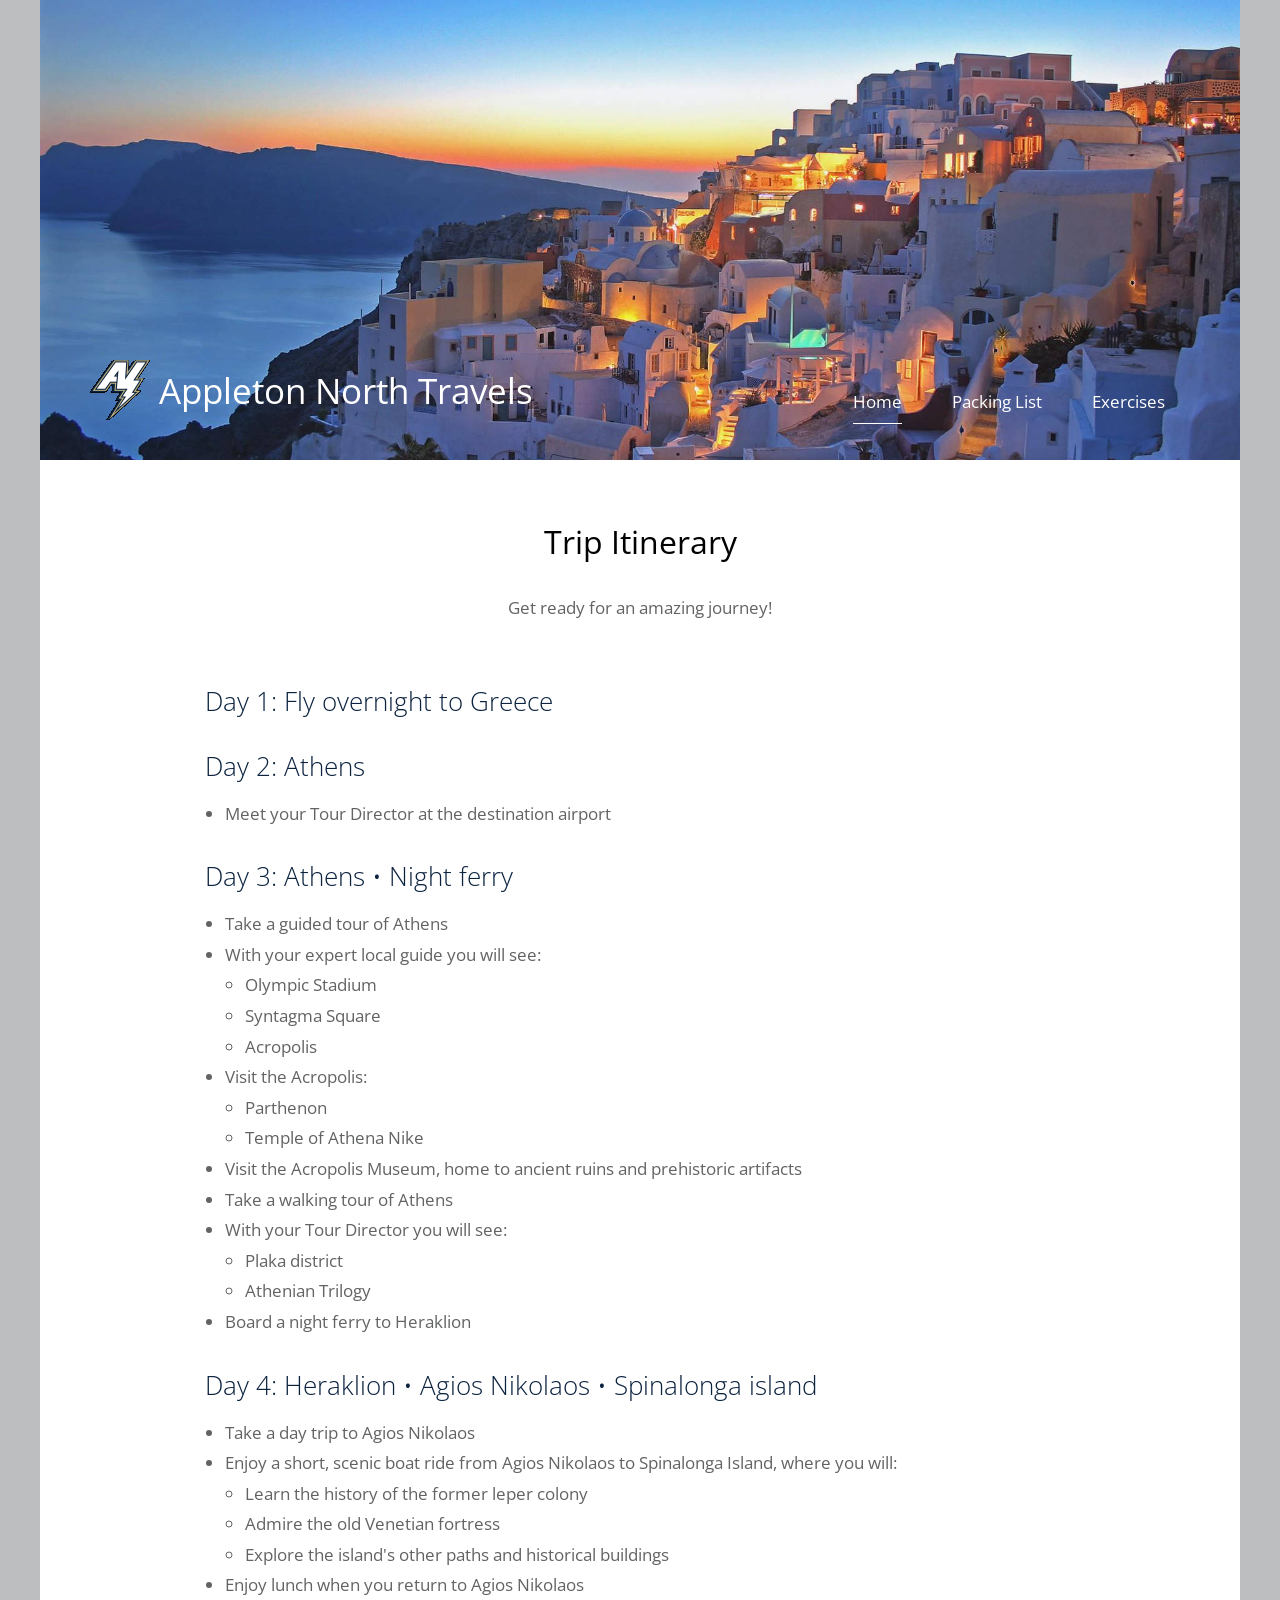
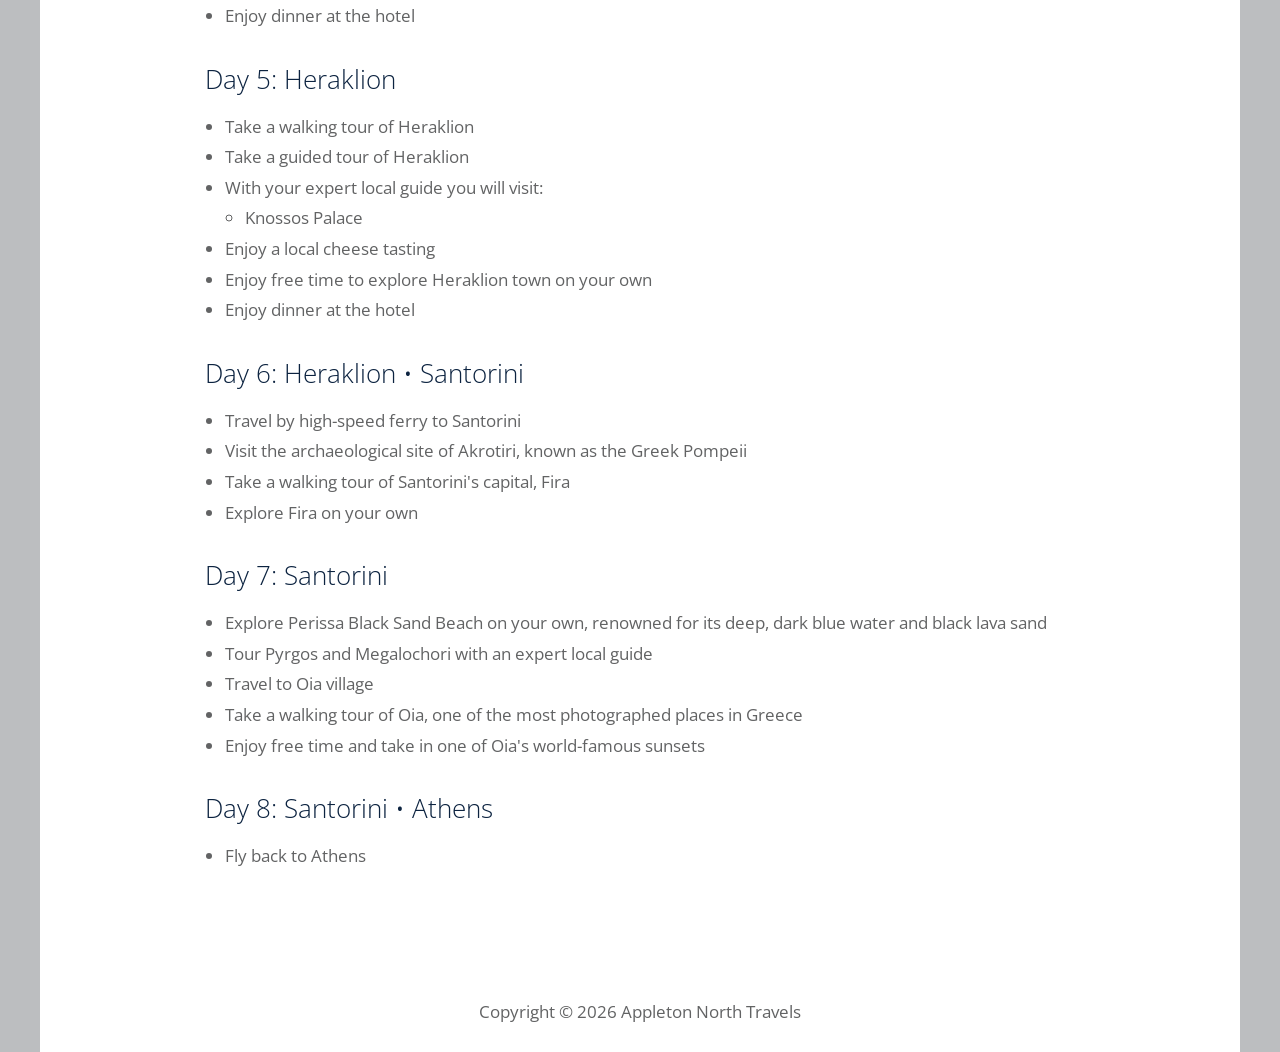
<file: index.html>
<!DOCTYPE html>
<html>

<head>
	<meta charset="UTF-8" />
    <meta name="viewport" content="width=device-width, initial-scale=1.0" />
    <meta http-equiv="X-UA-Compatible" content="ie=edge" />
    <title>Simple House Template</title>
    <link href="https://fonts.googleapis.com/css?family=Open+Sans:400" rel="stylesheet" />    
	<link href="css/templatemo-style.css" rel="stylesheet" />
</head>
<!--

Appleton North Travel 

https://www.AppletonNorthTravels.com

-->
<body> 

	<div class="container">
	<!-- Top box -->
		<!-- Logo & Site Name -->
		<div class="placeholder">
			<div class="parallax-window" data-parallax="scroll" data-image-src="img/greece-stock-photo.jpg">
				<div class="tm-header">
					<div class="row tm-header-inner">
						<div class="col-md-6 col-12">
							<img src="img/AN-WBGB.png" alt="Logo" class="tm-site-logo" /> 
							<div class="tm-site-text-box">
								<h1 class="tm-site-title">Appleton North Travels</h1>
							</div>
						</div>
						<nav class="col-md-6 col-12 tm-nav">
							<ul class="tm-nav-ul">
								<li class="tm-nav-li"><a href="index.html" class="tm-nav-link active">Home</a></li>
								<li class="tm-nav-li"><a href="packing.html" class="tm-nav-link">Packing List</a></li>
								<li class="tm-nav-li"><a href="exercises.html" class="tm-nav-link">Exercises</a></li>
							</ul>
						</nav>	
					</div>
				</div>
			</div>
		</div>

		<main>
			<header class="row tm-welcome-section">
				<h2 class="col-12 text-center tm-section-title">Trip Itinerary</h2>
				<p class="col-12 text-center">Get ready for an amazing journey!</p>
			</header>

			<div class="tm-container-inner-2 tm-contact-section">
				<h3 class="tm-info-title tm-text-success" style="margin-bottom: 15px;">Day 1: Fly overnight to Greece</h3>

				<h3 class="tm-info-title tm-text-success" style="margin-top: 30px; margin-bottom: 15px;">Day 2: Athens</h3>
				<ul style="margin-left: 20px; margin-bottom: 30px; line-height: 1.8; color: #626364;">
					<li>Meet your Tour Director at the destination airport</li>
				</ul>

				<h3 class="tm-info-title tm-text-success" style="margin-top: 30px; margin-bottom: 15px;">Day 3: Athens &bull; Night ferry</h3>
				<ul style="margin-left: 20px; margin-bottom: 30px; line-height: 1.8; color: #626364;">
					<li>Take a guided tour of Athens</li>
					<li>With your expert local guide you will see:
						<ul style="margin-left: 20px;">
							<li>Olympic Stadium</li>
							<li>Syntagma Square</li>
							<li>Acropolis</li>
						</ul>
					</li>
					<li>Visit the Acropolis:
						<ul style="margin-left: 20px;">
							<li>Parthenon</li>
							<li>Temple of Athena Nike</li>
						</ul>
					</li>
					<li>Visit the Acropolis Museum, home to ancient ruins and prehistoric artifacts</li>
					<li>Take a walking tour of Athens</li>
					<li>With your Tour Director you will see:
						<ul style="margin-left: 20px;">
							<li>Plaka district</li>
							<li>Athenian Trilogy</li>
						</ul>
					</li>
					<li>Board a night ferry to Heraklion</li>
				</ul>

				<h3 class="tm-info-title tm-text-success" style="margin-top: 30px; margin-bottom: 15px;">Day 4: Heraklion &bull; Agios Nikolaos &bull; Spinalonga island</h3>
				<ul style="margin-left: 20px; margin-bottom: 30px; line-height: 1.8; color: #626364;">
					<li>Take a day trip to Agios Nikolaos</li>
					<li>Enjoy a short, scenic boat ride from Agios Nikolaos to Spinalonga Island, where you will:
						<ul style="margin-left: 20px;">
							<li>Learn the history of the former leper colony</li>
							<li>Admire the old Venetian fortress</li>
							<li>Explore the island's other paths and historical buildings</li>
						</ul>
					</li>
					<li>Enjoy lunch when you return to Agios Nikolaos</li>
					<li>Enjoy dinner at the hotel</li>
				</ul>

				<h3 class="tm-info-title tm-text-success" style="margin-top: 30px; margin-bottom: 15px;">Day 5: Heraklion</h3>
				<ul style="margin-left: 20px; margin-bottom: 30px; line-height: 1.8; color: #626364;">
					<li>Take a walking tour of Heraklion</li>
					<li>Take a guided tour of Heraklion</li>
					<li>With your expert local guide you will visit:
						<ul style="margin-left: 20px;">
							<li>Knossos Palace</li>
						</ul>
					</li>
					<li>Enjoy a local cheese tasting</li>
					<li>Enjoy free time to explore Heraklion town on your own</li>
					<li>Enjoy dinner at the hotel</li>
				</ul>

				<h3 class="tm-info-title tm-text-success" style="margin-top: 30px; margin-bottom: 15px;">Day 6: Heraklion &bull; Santorini</h3>
				<ul style="margin-left: 20px; margin-bottom: 30px; line-height: 1.8; color: #626364;">
					<li>Travel by high-speed ferry to Santorini</li>
					<li>Visit the archaeological site of Akrotiri, known as the Greek Pompeii</li>
					<li>Take a walking tour of Santorini's capital, Fira</li>
					<li>Explore Fira on your own</li>
				</ul>

				<h3 class="tm-info-title tm-text-success" style="margin-top: 30px; margin-bottom: 15px;">Day 7: Santorini</h3>
				<ul style="margin-left: 20px; margin-bottom: 30px; line-height: 1.8; color: #626364;">
					<li>Explore Perissa Black Sand Beach on your own, renowned for its deep, dark blue water and black lava sand</li>
					<li>Tour Pyrgos and Megalochori with an expert local guide</li>
					<li>Travel to Oia village</li>
					<li>Take a walking tour of Oia, one of the most photographed places in Greece</li>
					<li>Enjoy free time and take in one of Oia's world-famous sunsets</li>
				</ul>

				<h3 class="tm-info-title tm-text-success" style="margin-top: 30px; margin-bottom: 15px;">Day 8: Santorini &bull; Athens</h3>
				<ul style="margin-left: 20px; margin-bottom: 30px; line-height: 1.8; color: #626364;">
					<li>Fly back to Athens</li>
				</ul>
			</div>
		</main>

		<footer class="tm-footer text-center">
			<p>Copyright &copy; 2026 Appleton North Travels</p>
            
		</footer>
	</div>
	<script src="js/jquery.min.js"></script>
	<script src="js/parallax.min.js"></script>
	<script>
		$(document).ready(function(){
			// Handle click on paging links
			$('.tm-paging-link').click(function(e){
				e.preventDefault();
				
				var page = $(this).text().toLowerCase();
				$('.tm-gallery-page').addClass('hidden');
				$('#tm-gallery-page-' + page).removeClass('hidden');
				$('.tm-paging-link').removeClass('active');
				$(this).addClass("active");
			});
		});
	</script>
</body>
</html>
</file>
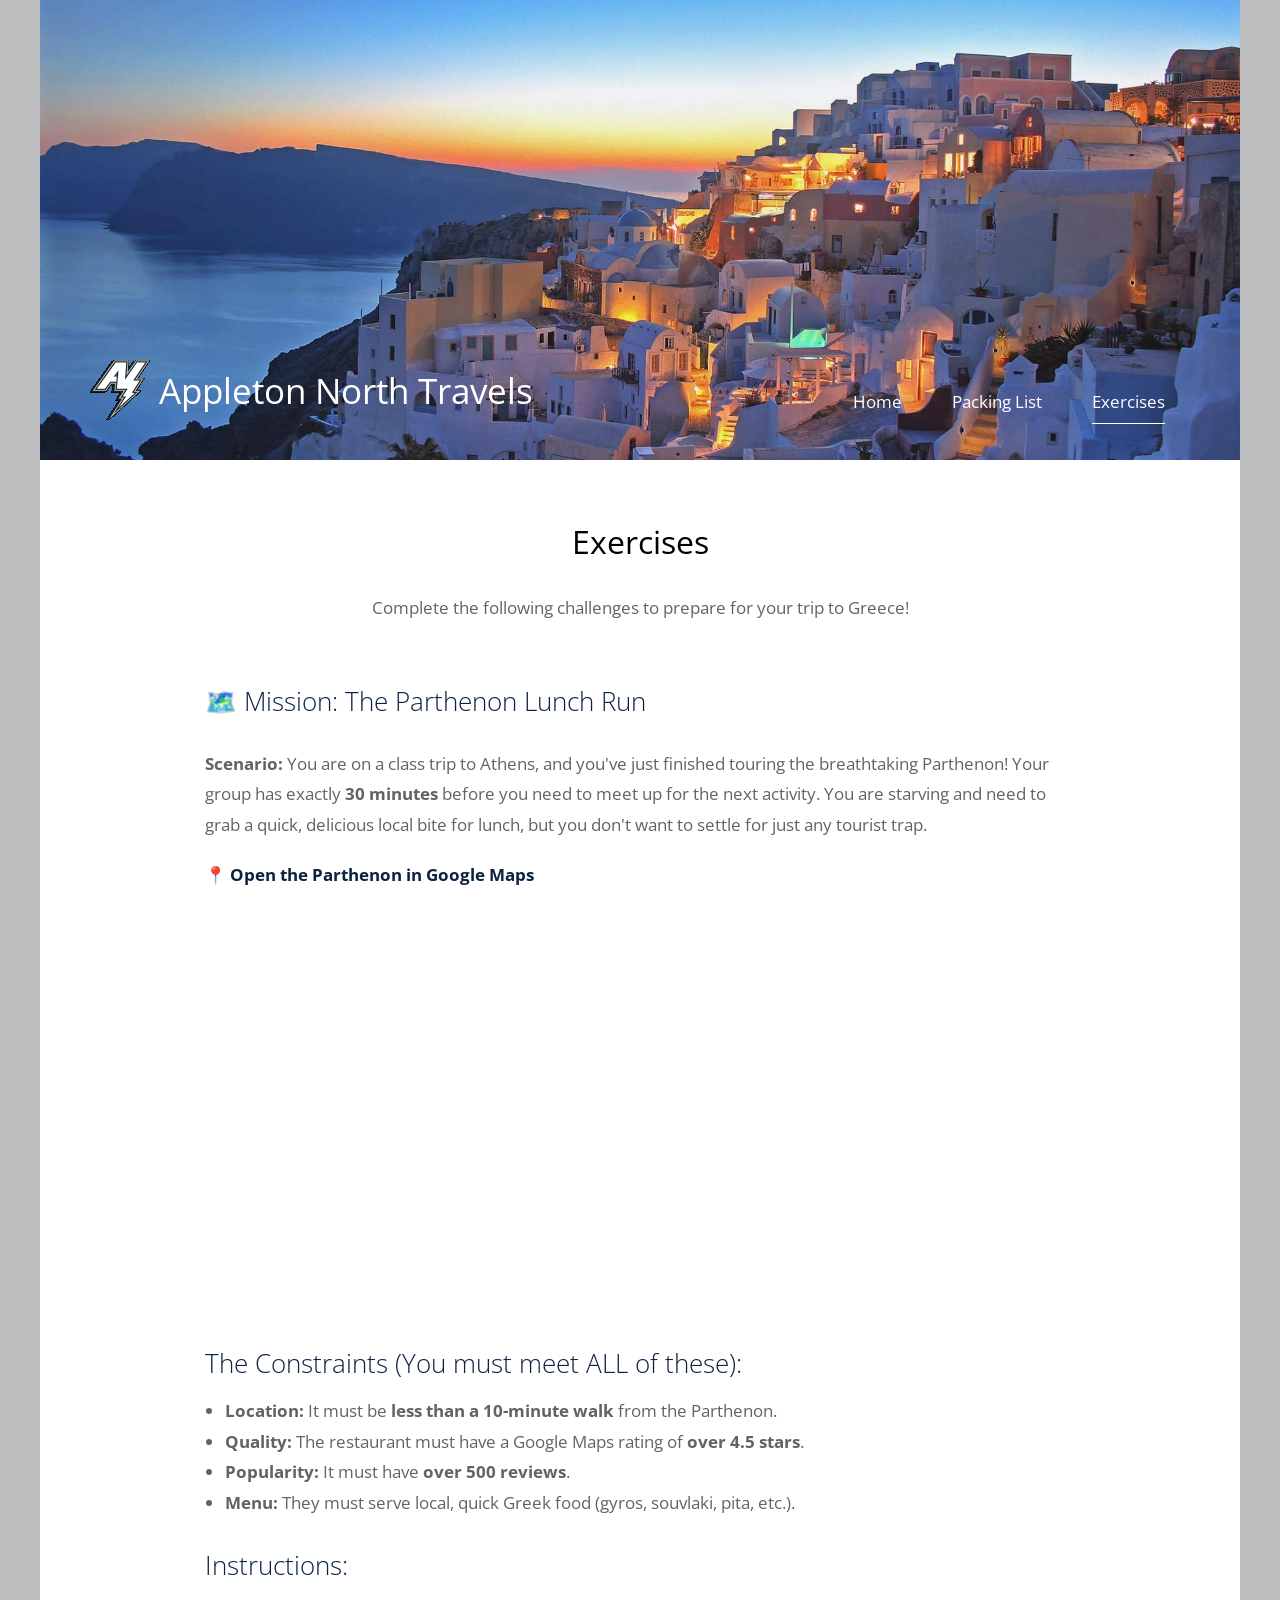
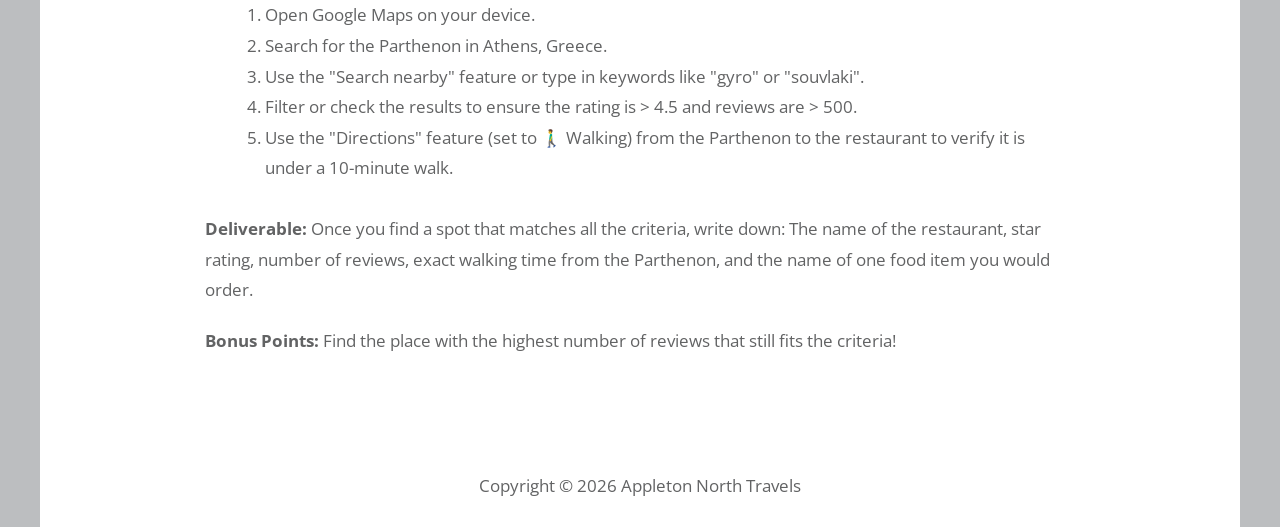
<file: exercises.html>
<!DOCTYPE html>
<html>

<head>
	<meta charset="UTF-8" />
    <meta name="viewport" content="width=device-width, initial-scale=1.0" />
    <meta http-equiv="X-UA-Compatible" content="ie=edge" />
    <title>Simple House - Contact Page</title>
    <link href="https://fonts.googleapis.com/css?family=Open+Sans:300,400" rel="stylesheet" />
    <link href="css/all.min.css" rel="stylesheet" />
	<link href="css/templatemo-style.css" rel="stylesheet" />
</head>
<!--

Appleton North Travels

https://www.appletonnorthtravels.com

-->
<body> 

	<div class="container">
	<!-- Top box -->
		<!-- Logo & Site Name -->
		<div class="placeholder">
			<div class="parallax-window" data-parallax="scroll" data-image-src="img/greece-stock-photo.jpg">
				<div class="tm-header">
					<div class="row tm-header-inner">
						<div class="col-md-6 col-12">
							<img src="img/AN-WBGB.png" alt="Logo" class="tm-site-logo" /> 
							<div class="tm-site-text-box">
								<h1 class="tm-site-title">Appleton North Travels</h1>
							</div>
						</div>
						<nav class="col-md-6 col-12 tm-nav">
							<ul class="tm-nav-ul">
								<li class="tm-nav-li"><a href="index.html" class="tm-nav-link">Home</a></li>
								<li class="tm-nav-li"><a href="packing.html" class="tm-nav-link">Packing List</a></li>
								<li class="tm-nav-li"><a href="exercises.html" class="tm-nav-link active">Exercises</a></li>
							</ul>
						</nav>	
					</div>
				</div>
			</div>
		</div>

		<main>
			<header class="row tm-welcome-section">
				<h2 class="col-12 text-center tm-section-title">Exercises</h2>
				<p class="col-12 text-center">Complete the following challenges to prepare for your trip to Greece!</p>
			</header>

			<div class="tm-container-inner-2 tm-contact-section">
				 <section id="exercise">
            <h2 class="tm-info-title tm-text-success">🗺️ Mission: The Parthenon Lunch Run</h2>
            <p class="tm-mb-p"><strong>Scenario:</strong> You are on a class trip to Athens, and you've just finished touring the breathtaking Parthenon! Your group has exactly <strong>30 minutes</strong> before you need to meet up for the next activity. You are starving and need to grab a quick, delicious local bite for lunch, but you don't want to settle for just any tourist trap.</p>
            
            <p class="tm-mb-p">
                <a href="https://goo.gl/maps/xKjM3p5Z3Zq1v8qC6" target="_blank" rel="noopener noreferrer" style="color: #0c2340; font-weight: bold; text-decoration: none;">
                    📍 Open the Parthenon in Google Maps
                </a>
            </p>
            
            <div class="map-container" style="margin-top: 15px; margin-bottom: 25px;">
                <iframe 
                    src="https://www.google.com/maps/embed?pb=!1m18!1m12!1m3!1d3145.1091563214536!2d23.72355521557008!3d37.9715322797241!2m3!1f0!2f0!3f0!3m2!1i1024!2i768!4f13.1!3m3!1m2!1s0x14a1bd183c513221%3A0x864cc39fc5e378c2!2sParthenon!5e0!3m2!1sen!2sus!4v1683226343232!5m2!1sen!2sus" 
                    width="100%" 
                    height="400" 
                    style="border:0;" 
                    allowfullscreen="" 
                    loading="lazy" 
                    referrerpolicy="no-referrer-when-downgrade">
                </iframe>
            </div>
            
            <h3 class="tm-info-title tm-text-success" style="margin-top: 30px; margin-bottom: 15px;">The Constraints (You must meet ALL of these):</h3>
            <ul style="margin-left: 20px; margin-bottom: 30px; line-height: 1.8; color: #626364;">
                <li><strong>Location:</strong> It must be <strong>less than a 10-minute walk</strong> from the Parthenon.</li>
                <li><strong>Quality:</strong> The restaurant must have a Google Maps rating of <strong>over 4.5 stars</strong>.</li>
                <li><strong>Popularity:</strong> It must have <strong>over 500 reviews</strong>.</li>
                <li><strong>Menu:</strong> They must serve local, quick Greek food (gyros, souvlaki, pita, etc.).</li>
            </ul>

            <h3 class="tm-info-title tm-text-success" style="margin-bottom: 15px;">Instructions:</h3>
            <ol style="margin-left: 20px; margin-bottom: 30px; line-height: 1.8; color: #626364;">
                <li>Open Google Maps on your device.</li>
                <li>Search for the Parthenon in Athens, Greece.</li>
                <li>Use the "Search nearby" feature or type in keywords like "gyro" or "souvlaki".</li>
                <li>Filter or check the results to ensure the rating is > 4.5 and reviews are > 500.</li>
                <li>Use the "Directions" feature (set to 🚶‍♂️ Walking) from the Parthenon to the restaurant to verify it is under a 10-minute walk.</li>
            </ol>
            <p class="tm-mb-p"><strong>Deliverable:</strong> Once you find a spot that matches all the criteria, write down: The name of the restaurant, star rating, number of reviews, exact walking time from the Parthenon, and the name of one food item you would order.</p>
            <p class="tm-mb-p"><strong>Bonus Points:</strong> Find the place with the highest number of reviews that still fits the criteria!</p>
        </section>
			</div>


		<footer class="tm-footer text-center">
			<p>Copyright &copy; 2026 Appleton North Travels</p>
            
		</footer>
	</div>
	<script src="js/jquery.min.js"></script>
	<script src="js/parallax.min.js"></script>
	<script>
		$(document).ready(function(){
			var acc = document.getElementsByClassName("accordion");
			var i;
			
			for (i = 0; i < acc.length; i++) {
			  acc[i].addEventListener("click", function() {
			    this.classList.toggle("active");
			    var panel = this.nextElementSibling;
			    if (panel.style.maxHeight) {
			      panel.style.maxHeight = null;
			    } else {
			      panel.style.maxHeight = panel.scrollHeight + "px";
			    }
			  });
			}	
		});
	</script>
</body>
</html>
</file>
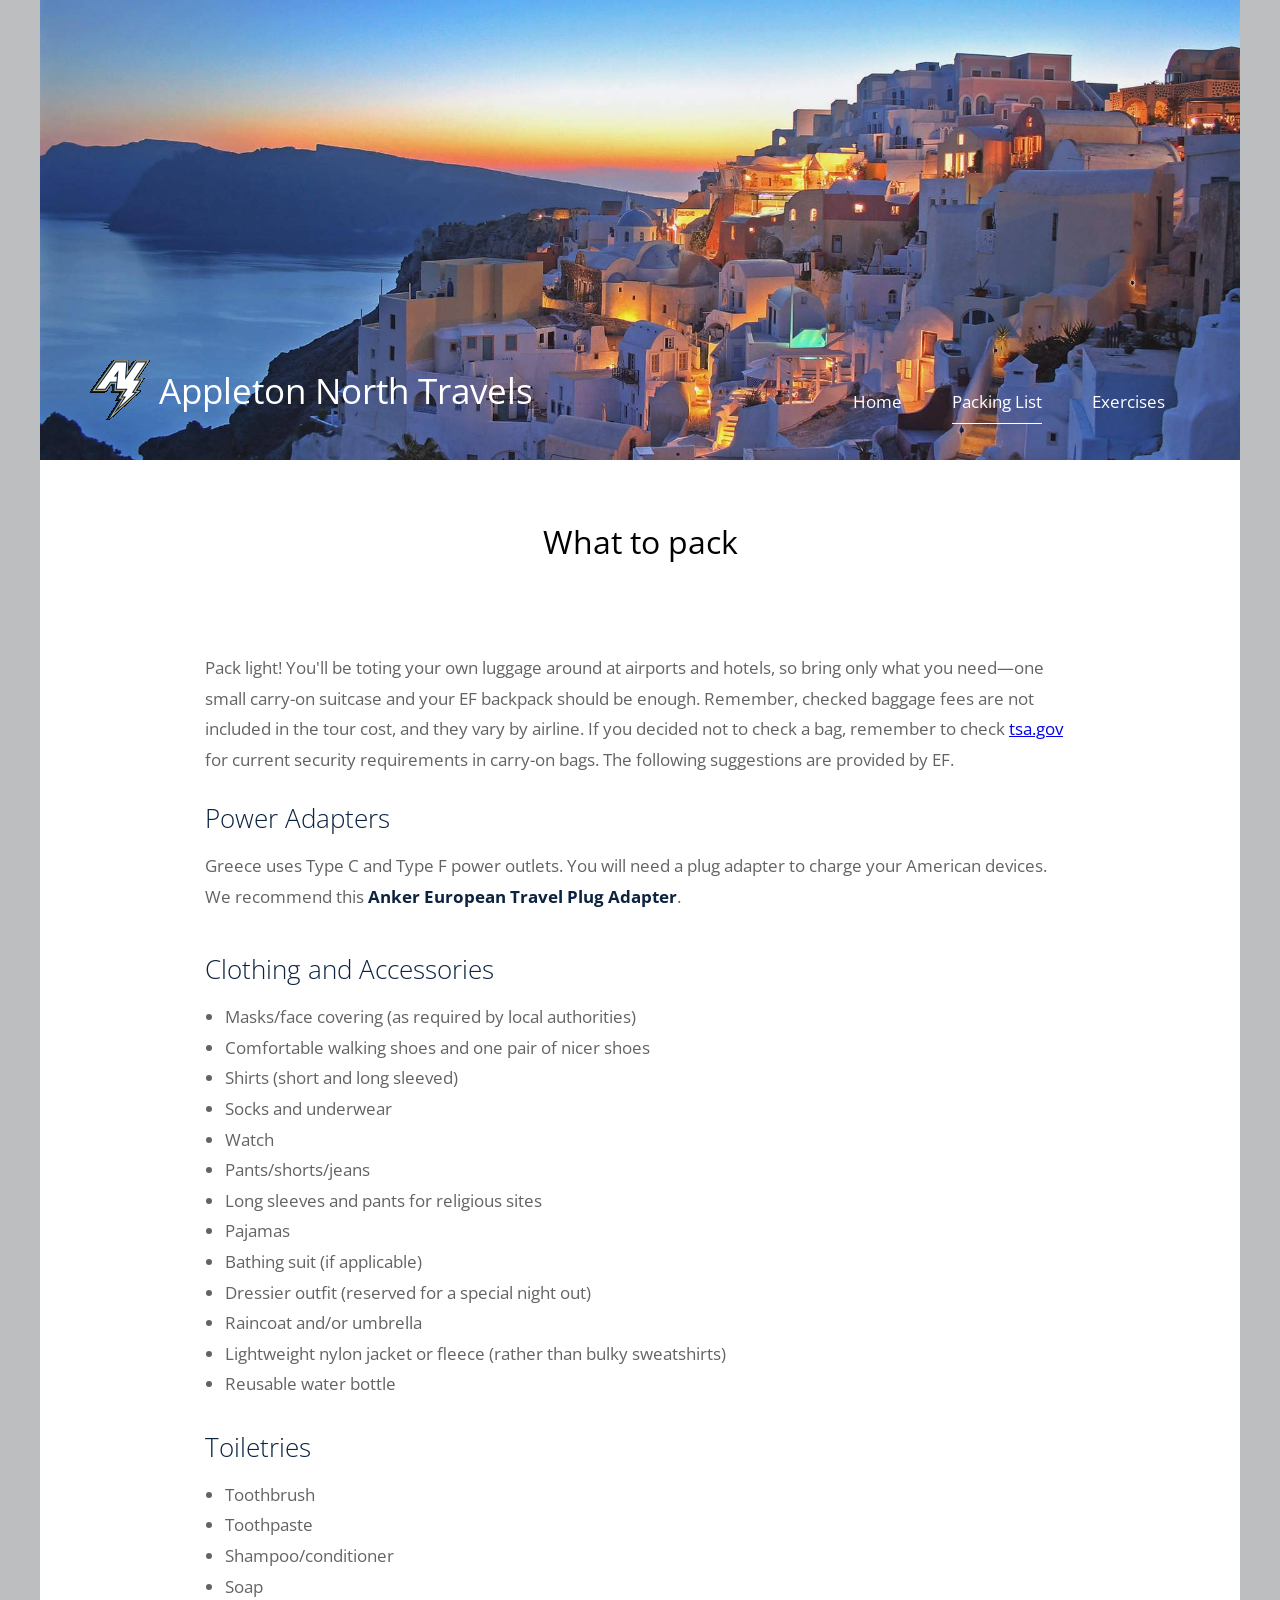
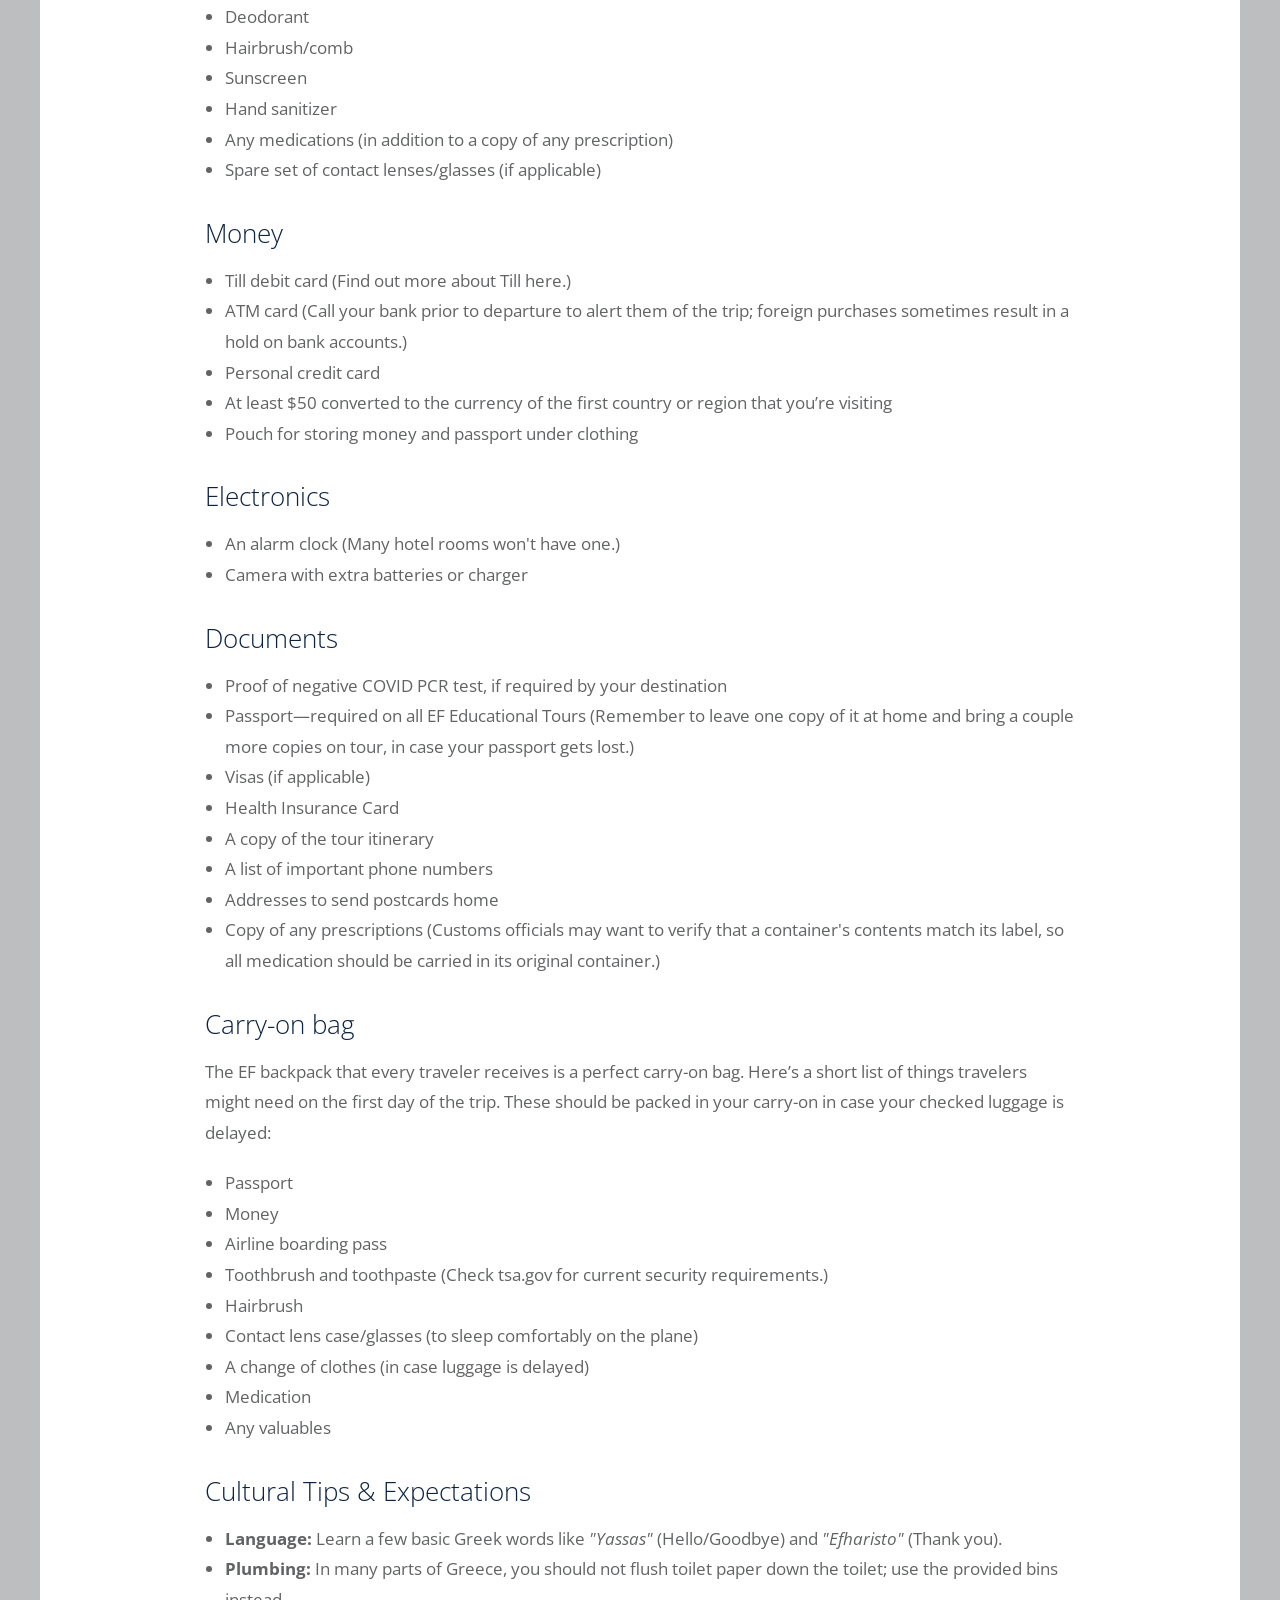
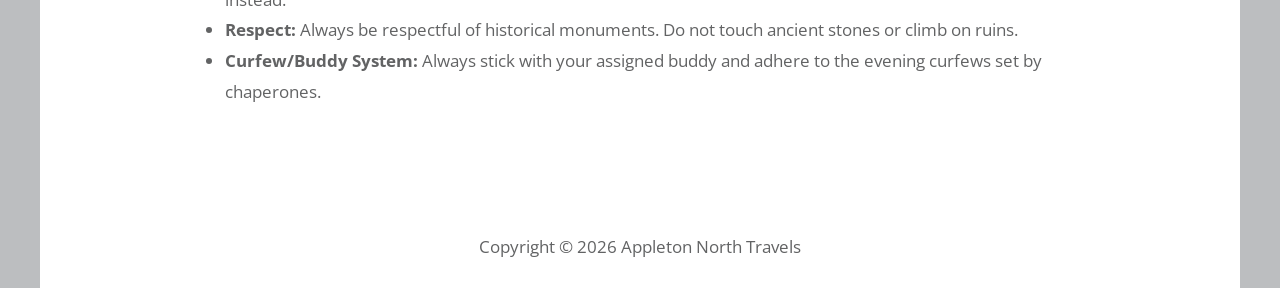
<file: packing.html>
<!DOCTYPE html>
<html>

<head>
	<meta charset="UTF-8" />
    <meta name="viewport" content="width=device-width, initial-scale=1.0" />
    <meta http-equiv="X-UA-Compatible" content="ie=edge" />
    <title>Simple House - About Page</title>
    <link href="https://fonts.googleapis.com/css?family=Open+Sans:300,400" rel="stylesheet" />
    <link href="css/all.min.css" rel="stylesheet" />
	<link href="css/templatemo-style.css" rel="stylesheet" />
</head>
<!--

Appleton North Travels

https://www.appletonnorthtravels.com

-->
<body> 

	<div class="container">
	<!-- Top box -->
		<!-- Logo & Site Name -->
		<div class="placeholder">
			<div class="parallax-window" data-parallax="scroll" data-image-src="img/greece-stock-photo.jpg">
				<div class="tm-header">
					<div class="row tm-header-inner">
						<div class="col-md-6 col-12">
							<img src="img/AN-WBGB.png" alt="Logo" class="tm-site-logo" /> 
							<div class="tm-site-text-box">
								<h1 class="tm-site-title">Appleton North Travels</h1>
							</div>
						</div>
						<nav class="col-md-6 col-12 tm-nav">
							<ul class="tm-nav-ul">
								<li class="tm-nav-li"><a href="index.html" class="tm-nav-link">Home</a></li>
								<li class="tm-nav-li"><a href="packing.html" class="tm-nav-link active">Packing List</a></li>
								<li class="tm-nav-li"><a href="exercises.html" class="tm-nav-link">Exercises</a></li>
							</ul>
						</nav>	
					</div>
				</div>
			</div>
		</div>

		<main>
			<header class="row tm-welcome-section">
				<h2 class="col-12 text-center tm-section-title">What to pack</h2>
			</header>

			<div class="tm-container-inner-2 tm-contact-section">
				<p class="tm-mb-p">Pack light! You'll be toting your own luggage around at airports and hotels, so bring only what you need—one small carry-on suitcase and your EF backpack should be enough. Remember, checked baggage fees are not included in the tour cost, and they vary by airline. If you decided not to check a bag, remember to check <a href="https://www.tsa.gov" target="_blank" rel="noopener noreferrer">tsa.gov</a> for current security requirements in carry-on bags. The following suggestions are provided by EF.</p>

				<h3 class="tm-info-title tm-text-success" style="margin-bottom: 15px;">Power Adapters</h3>
				<p class="tm-mb-p">Greece uses Type C and Type F power outlets. You will need a plug adapter to charge your American devices. We recommend this <a href="https://www.amazon.com/Anker-Adapter-Temperature-Compatible-Countries/dp/B0DHVNPN7J?ref_=ast_sto_dp&th=1" target="_blank" rel="noopener noreferrer" style="color: #0c2340; font-weight: bold; text-decoration: none;">Anker European Travel Plug Adapter</a>.</p>

				<h3 class="tm-info-title tm-text-success" style="margin-top: 40px; margin-bottom: 15px;">Clothing and Accessories</h3>
				<ul style="margin-left: 20px; margin-bottom: 30px; line-height: 1.8; color: #626364;">
					<li>Masks/face covering (as required by local authorities)</li>
					<li>Comfortable walking shoes and one pair of nicer shoes</li>
					<li>Shirts (short and long sleeved)</li>
					<li>Socks and underwear</li>
					<li>Watch</li>
					<li>Pants/shorts/jeans</li>
					<li>Long sleeves and pants for religious sites</li>
					<li>Pajamas</li>
					<li>Bathing suit (if applicable)</li>
					<li>Dressier outfit (reserved for a special night out)</li>
					<li>Raincoat and/or umbrella</li>
					<li>Lightweight nylon jacket or fleece (rather than bulky sweatshirts)</li>
					<li>Reusable water bottle</li>
				</ul>

				<h3 class="tm-info-title tm-text-success" style="margin-bottom: 15px;">Toiletries</h3>
				<ul style="margin-left: 20px; margin-bottom: 30px; line-height: 1.8; color: #626364;">
					<li>Toothbrush</li>
					<li>Toothpaste</li>
					<li>Shampoo/conditioner</li>
					<li>Soap</li>
					<li>Deodorant</li>
					<li>Hairbrush/comb</li>
					<li>Sunscreen</li>
					<li>Hand sanitizer</li>
					<li>Any medications (in addition to a copy of any prescription)</li>
					<li>Spare set of contact lenses/glasses (if applicable)</li>
				</ul>

				<h3 class="tm-info-title tm-text-success" style="margin-bottom: 15px;">Money</h3>
				<ul style="margin-left: 20px; margin-bottom: 30px; line-height: 1.8; color: #626364;">
					<li>Till debit card (Find out more about Till here.)</li>
					<li>ATM card (Call your bank prior to departure to alert them of the trip; foreign purchases sometimes result in a hold on bank accounts.)</li>
					<li>Personal credit card</li>
					<li>At least $50 converted to the currency of the first country or region that you’re visiting</li>
					<li>Pouch for storing money and passport under clothing</li>
				</ul>

				<h3 class="tm-info-title tm-text-success" style="margin-bottom: 15px;">Electronics</h3>
				<ul style="margin-left: 20px; margin-bottom: 30px; line-height: 1.8; color: #626364;">
					<li>An alarm clock (Many hotel rooms won't have one.)</li>
					<li>Camera with extra batteries or charger</li>
				</ul>

			
				<h3 class="tm-info-title tm-text-success" style="margin-bottom: 15px;">Documents</h3>
				<ul style="margin-left: 20px; margin-bottom: 30px; line-height: 1.8; color: #626364;">
					<li>Proof of negative COVID PCR test, if required by your destination</li>
					<li>Passport—required on all EF Educational Tours (Remember to leave one copy of it at home and bring a couple more copies on tour, in case your passport gets lost.)</li>
					<li>Visas (if applicable)</li>
					<li>Health Insurance Card</li>
					<li>A copy of the tour itinerary</li>
					<li>A list of important phone numbers</li>
					<li>Addresses to send postcards home</li>
					<li>Copy of any prescriptions (Customs officials may want to verify that a container's contents match its label, so all medication should be carried in its original container.)</li>
				</ul>

				<h3 class="tm-info-title tm-text-success" style="margin-bottom: 15px;">Carry-on bag</h3>
				<p class="tm-mb-p">The EF backpack that every traveler receives is a perfect carry-on bag. Here’s a short list of things travelers might need on the first day of the trip. These should be packed in your carry-on in case your checked luggage is delayed:</p>
				<ul style="margin-left: 20px; margin-bottom: 30px; line-height: 1.8; color: #626364;">
					<li>Passport</li>
					<li>Money</li>
					<li>Airline boarding pass</li>
					<li>Toothbrush and toothpaste (Check tsa.gov for current security requirements.)</li>
					<li>Hairbrush</li>
					<li>Contact lens case/glasses (to sleep comfortably on the plane)</li>
					<li>A change of clothes (in case luggage is delayed)</li>
					<li>Medication</li>
					<li>Any valuables</li>
				</ul>

				<h3 class="tm-info-title tm-text-success" style="margin-bottom: 15px;">Cultural Tips &amp; Expectations</h3>
				<ul style="margin-left: 20px; margin-bottom: 30px; line-height: 1.8; color: #626364;">
					<li><strong>Language:</strong> Learn a few basic Greek words like <em>"Yassas"</em> (Hello/Goodbye) and <em>"Efharisto"</em> (Thank you).</li>
					<li><strong>Plumbing:</strong> In many parts of Greece, you should not flush toilet paper down the toilet; use the provided bins instead.</li>
					<li><strong>Respect:</strong> Always be respectful of historical monuments. Do not touch ancient stones or climb on ruins.</li>
					<li><strong>Curfew/Buddy System:</strong> Always stick with your assigned buddy and adhere to the evening curfews set by chaperones.</li>
				</ul>
			</div>
		</main>

		<footer class="tm-footer text-center">
			<p>Copyright &copy; 2026 Appleton North Travels</p>
            
		</footer>
	</div>
	<script src="js/jquery.min.js"></script>
	<script src="js/parallax.min.js"></script>
</body>
</html>
</file>
<file: css/templatemo-style.css>
/*

Simple House

https://templatemo.com/tm-539-simple-house

*/

ul, nav, body, h1, h2, h4, h6, p, figure {
  margin: 0;
  padding: 0;
}

a, button { transition: all 0.3s ease; }

/* Bootstrap grid system  */

html {
  box-sizing: border-box;
  -ms-overflow-style: scrollbar;
}

*,
*::before,
*::after {
  box-sizing: inherit;
}

.container {
  width: 100%;
  max-width: 1200px;
  margin-right: auto;
  margin-left: auto;
}

.tm-container-inner,
.tm-container-inner-2 {
  padding-left: 15px;
  padding-right: 15px;
}

.row {
  display: -ms-flexbox;
  display: flex;
  -ms-flex-wrap: wrap;
  flex-wrap: wrap;
  margin-left: -15px;
  margin-right: -15px;
}

.col-lg-3,
.col-lg-4,
.col-lg-6,
.col-md-4,
.col-md-6,
.col-sm-6, 
.col-12 {
  position: relative;
  width: 100%;
  padding-right: 15px;
  padding-left: 15px;
}

.col-12 {
  -ms-flex: 0 0 100%;
  flex: 0 0 100%;
  max-width: 100%;
}

@media (min-width: 576px) {
  .col-sm-6 {
    -ms-flex: 0 0 50%;
    flex: 0 0 50%;
    max-width: 50%;
  }
}

@media (min-width: 768px) {
  .col-md-4 {
    -ms-flex: 0 0 33.333333%;
    flex: 0 0 33.333333%;
    max-width: 33.333333%;
  }
  
  .col-md-6 {
    -ms-flex: 0 0 50%;
    flex: 0 0 50%;
    max-width: 50%;
  }
}

@media (min-width: 992px) {
  .col-lg-3 {
    -ms-flex: 0 0 25%;
    flex: 0 0 25%;
    max-width: 25%;
  }
  
  .col-lg-4 {
    -ms-flex: 0 0 33.333333%;
    flex: 0 0 33.333333%;
    max-width: 33.333333%;
  }
  
  .col-lg-6 {
    -ms-flex: 0 0 50%;
    flex: 0 0 50%;
    max-width: 50%;
  }
}

/*
  primary: #0c2340
  success: #c5b783
  danger: #993332
*/

.tm-btn {
  display: inline-block;
  font-size: 1rem;
  width: auto;
  padding: 10px 30px;
  text-decoration: none;
  cursor: pointer;
  border: 0;
}

.tm-btn-default {
  border: 1px solid #bcbec0;
  background-color: transparent;
  color: #626364;
}

.tm-btn-default:hover,
.tm-btn-default:focus {
  color: white;
  background-color: #bcbec0;
}

.tm-btn-primary {
  background-color: #0c2340;
  color: white;
}

.tm-btn-primary:hover,
.tm-btn-primary:focus {
  background-color: #08182b;
}

.tm-btn-success {
  background-color: #c5b783;
  color: white;
}

.tm-btn-success:hover,
.tm-btn-success:focus {
  background-color: #ad9d66;
}

.tm-btn-danger {
  background-color: #993332;
  color: white;
}

.tm-btn-danger:hover,
.tm-btn-danger:focus {
  background-color: #752423;
}

.tm-mb-45 {
  margin-bottom: 45px;
}

.tm-mb-p {
    margin-bottom: 20px;
}

.tm-text-success {
  color: #0c2340;
}

.text-center {
  text-align: center;
}

.hidden {
  display: none !important;
}

.img-fluid {
  max-width: 100%;
  height: auto;
}

body {
  font-family: 'Open Sans', Arial, sans-serif;
  font-size: 17px;
  background-color: #bcbec0;
  overflow-x: hidden;
}

.container {
  background-color: white;
}

p, address {
  color: #626364;
  line-height: 1.8;
}

/* Set width and height in JS */
.placeholder {
  width: 100%;
  min-height: 460px;
  background-color: #bcbec0;
}

.placeholder-2 {
  width: 100%;
  min-height: 220px;
  background-color: #c5b783;
  position: relative;
  z-index: 998;
}

.parallax-window {
  min-height: 460px;
  background: transparent;
  position: relative;
}

.parallax-window-2 {
  min-height: 220px;
  width: 100%;
  margin-left: auto;
  margin-right: auto;
  background: transparent;
  position: relative;
}

.parallax-mirror {
  z-index: 999 !important;
}

.tm-header {
  position: absolute;
  bottom: 0;
  left: 0;
  width: 100%;
  color: white;
  z-index: 1000;
}

.tm-header-inner {
  padding: 40px 50px;
}

@media (max-width: 991px) {
  .tm-header-inner {
    padding: 30px 15px;
  }
}

.tm-site-logo {
  display: inline-block;
  margin-right: 5px;
  vertical-align: middle;
}

.tm-site-text-box {
  display: inline-block;
  vertical-align: middle;
}

.tm-site-title {
  font-size: 2.2rem;
  font-weight: 400;
  margin-bottom: 0;
}

.tm-site-description {
  font-size: 1.1rem;
  font-weight: 400;
}

.tm-nav {
  text-align: right;
  margin-top: 30px;
}

.tm-nav-ul {
  display: flex;
  justify-content: flex-end;
}

.tm-nav-li {
  list-style: none;
  display: block;
  margin-bottom: 0;
  padding-right: 25px;
  padding-left: 25px;
}

@media (max-width: 991px) {
  .tm-nav-li {
    padding-right: 15px;
    padding-left: 15px;
  }
}

.tm-nav-link {
  color: white;
  text-decoration: none;
  padding-bottom: 10px;
}

.tm-nav-link.active,
.tm-nav-link:hover {
  border-bottom: 1px solid white;
}

.tm-welcome-section {
  margin: 60px auto;
  max-width: 655px;
}

.tm-section-title {
  font-size: 2rem;
  font-weight: 400;
  margin-bottom: 30px;
}

.tm-gallery {
  margin-bottom: 80px;
}

.tm-gallery-page {
  max-width: 280px;
  margin-left: auto;
  margin-right: auto;
  display: -ms-flexbox;
  display: flex;
  -ms-flex-wrap: wrap;
  flex-wrap: wrap;
}

.tm-gallery-description {
  font-size: 0.95rem;
}

.tm-section,
.tm-container-inner,
.tm-container-inner-2 {
  margin-left: auto;
  margin-right: auto;
}

/* Small devices (landscape phones, 576px and up) */
@media (min-width: 576px) {
  .tm-gallery-page {
    max-width: 560px;
  }
}

/* Medium devices (tablets, 768px and up) */
@media (min-width: 768px) {
  .tm-gallery-page,
  .tm-section,
  .tm-container-inner,
  .tm-container-inner-2 {
    max-width: 840px;
  }
}

/* Large devices (desktops, 992px and up) */
@media (min-width: 992px) {
  .tm-gallery-page,
  .tm-section {
    max-width: 1120px;
  }
  
  .tm-container-inner {
    max-width: 1120px;
  }
  
  .tm-container-inner-2 {
    max-width: 900px;
  }
}

.tm-gallery-item {
  max-width: 280px;
}

.tm-gallery-img {
  margin-bottom: 20px;
}

.tm-gallery-title {
  font-size: 1.3rem;
  font-weight: 400;
  color: #0c2340;
  margin-bottom: 15px;
}

.tm-gallery-description {
  margin-bottom: 20px;
}

.tm-gallery-price {
  font-size: 1.25rem;
  color: #c5b783;
  margin-bottom: 60px;
}

.tm-paging-links {
  text-align: center;
  margin-bottom: 40px;
}

.tm-paging-item {
  list-style: none;
  display: inline-block;
  border: 1px solid #c5b783;
  margin: 7px;
}

.tm-paging-link {
  padding: 10px 30px;
  display: flex;
  align-items: center;
  justify-content: center;
  text-decoration: none;
  color: #c5b783;
  background-color: transparent;
}

.tm-paging-link.active,
.tm-paging-link:hover {
  background-color: #c5b783;
  color: white;
}

.tm-description-figure {
  text-align: center;  
}

.tm-description-box {
  margin-left: auto;
  margin-right: auto;
}

.tm-description-box {
  padding-left: 0;
  padding-right: 0;
  display: flex;
  flex-direction: column;
  margin-top: 30px;
  max-width: 530px;
}

@media (min-width: 768px) {
  .tm-description-box {
    padding-left: 5px;
    padding-right: 40px;
    margin-top: 0;
  }
}

.tm-right {
  align-self: flex-end;
}

.tm-footer {
  padding: 25px 15px;
  margin-top: 40px;
}

.tm-footer a {
  color: #626364;
  text-decoration: none;
}

.tm-footer a:hover {
  color: #0c2340;
}

/* About */
.tm-persons {
  margin-bottom: 20px;
}

.tm-person {
  display: flex;
  flex-direction: column;
  align-items: center;
  justify-content: center;
  margin-bottom: 60px;
}

@media (min-width: 420px) {
  .tm-person {
    flex-direction: row;
  }
}

.tm-person-description {
  padding-left: 20px;
  padding-right: 20px;
}

.tm-person-name {
  font-size: 1.6rem;
  font-weight: 300;
  color: #0c2340;
  margin-bottom: 5px;
  margin-top: 15px;
}

@media (min-width: 420px) {
  .tm-person-name {
    margin-top: 0;
  }
}

.tm-person-title {
  color: #c5b783;
  margin-bottom: 20px;
}

.tm-person-about {
  margin-bottom: 20px;
}

.tm-social-link {
  color: #626364;
  display: inline-block;
  border-radius: 1px;
  background-color: transparent;
  font-size: 1.3rem;
  text-decoration: none;
  width: 40px;
  height: 40px;
  margin-right: 0;
  margin-bottom: 15px;
}

.tm-social-link:hover {
  color: white;
  background-color: #626364;
}

.tm-social-icon {
  display: flex;
  align-items: center;
  justify-content: center;
  width: 100%;
  height: 100%;
}

.tm-feature {
  text-align: center;
  padding: 45px 20px;
}

.tm-feature-icon {
  color: #9f9c9c;
  margin-bottom: 65px;
}

.tm-feature-description {
  margin-bottom: 35px;
  font-size: 1rem;
}

.tm-features {
  margin-top: 35px;
}

.tm-history {
  margin-top: 45px;
}

.tm-history-inner {
  display: flex;
  align-items: center;
  justify-content: center;
  flex-direction: column;
}

.tm-history-img {
  max-width: 100%;
}

@media (min-width: 768px) {
 .tm-history-img {
    max-width: 50%;
  }
  
  .tm-history-inner {
    flex-direction: row;
  }
}

.tm-history-title {
  font-size: 1.6rem;
  font-weight: 300;
  color: #0c2340;
  margin-bottom: 30px;
}

.tm-history-text {
  max-width: 480px;
  margin: 15px auto 0;
}

.tm-history-description {
  margin-bottom: 40px;
}

@media (min-width: 768px) {
 .tm-history-text {
    max-width: auto;
    margin: 0 auto 0 35px;
  } 
}

/* Contact Page */
.tm-contact-form {
  max-width: 100%;
}

@media (min-width: 768px) {
 .tm-contact-form {
    max-width: 310px;
  } 
}

.tm-d-flex {
  display: flex;
  flex-direction: column;
}

.tm-btn-right {
  align-self: flex-end;
}

.form-group {
  margin-bottom: 30px;
}

.form-control {
  display: block;
  width: 100%;
  padding: 0.375rem 0.75rem;
  font-size: 1.1rem;
  font-weight: 400;
  line-height: 1.5;
  color: #626364;
  background-color: #fff;
  background-clip: padding-box;
  border: 1px solid #ced4da;
  border-right: 0;
  border-top: 0;
  border-left: 0;
  border-radius: 0;
  transition: border-color 0.15s ease-in-out, box-shadow 0.15s ease-in-out;
}

.form-control::-ms-expand {
  background-color: transparent;
  border: 0;
}

.form-control:focus {
  color: #495057;
  background-color: #fff;
  border-color: #80bdff;
  outline: 0;
  box-shadow: 0 0 0 0.2rem rgba(0, 123, 255, 0.25);
}

.form-control::-webkit-input-placeholder {
  color: #6c757d;
  opacity: 1;
}

.form-control::-moz-placeholder {
  color: #6c757d;
  opacity: 1;
}

.form-control:-ms-input-placeholder {
  color: #6c757d;
  opacity: 1;
}

.form-control::-ms-input-placeholder {
  color: #6c757d;
  opacity: 1;
}

.form-control::placeholder {
  color: #6c757d;
  opacity: 1;
}

.tm-info-title {
  font-size: 1.6rem;
  font-weight: 300;
  margin-bottom: 30px;
}

address {
  font-style: normal;
  margin-bottom: 50px;
}

.tm-address-box {
  max-width: 100%;
}

@media (min-width: 768px) {
 .tm-address-box {
    max-width: 315px;
  } 
}

.tm-contact-icon {
  display: inline-block;
  margin-right: 25px;
  color: #c5b783;
}

.tm-contact-link {
  display: inline-block;
  color: #626364;
  margin-bottom: 25px;
  text-decoration: none;
}

.tm-contact-social {
  margin-top: 10px;
}

.tm-map {
  max-width: 900px;
  height: 450px;
  width: 100%;
  margin-left: auto;
  margin-right: auto;
}

.tm-map iframe {
  width: 100%;
  height: 100%;
}

.tm-contact-section {
  padding-bottom: 30px;
}

.tm-map-section {
  padding-top: 40px;
  padding-bottom: 40px;
}

.tm-info-section {
  padding-top: 30px;
}

.tm-faq {
  max-width: 650px;
  margin-left: auto;
  margin-right: auto;
}

.tm-accordion {
  padding-top: 40px;
}

/* https://www.w3schools.com/howto/howto_js_accordion.asp */
/* Style the buttons that are used to open and close the accordion panel */
.accordion {
  font-size: 1.2rem;
  font-family: 'Open Sans', Helevetica, Arial, sans-serif;
  color: #999;
  background-color: transparent;
  border: 1px solid #d0d0d0;
  margin-bottom: 17px;
  margin-top: 17px;
  cursor: pointer;
  padding: 10px 20px 6px;
  width: 100%;
  text-align: left;
  outline: none;
  transition: 0.4s;
}

/* Add a background color to the button if it is clicked on (add the .active class with JS), and when you move the mouse over it (hover) */
.accordion.active, .accordion:hover {
  color: #0c2340;
}

@keyframes changeIcon {
  0% {
    content: '\f0d9';
  }
  50% {
    color: white;
  }
  100% {
    content: "\f0d7";
  }
}

@keyframes changeIconBack {
  0% {
    content: '\f0d7';
  }
  50% {
    color: white;
  }
  100% {
    content: "\f0d9";
  }
}

.accordion:after {
  font-family: 'Font Awesome 5 Free';
  font-weight: 900;
  animation: changeIconBack 0.3s linear;
  content: '\f0d9';
  font-size: 2rem;
  color: #999;
  float: right;
  margin-left: 5px;
}

.accordion.active:after {
  animation: changeIcon 0.3s linear;
  content: '\f0d7';
}

/* Style the accordion panel. Note: hidden by default */
.panel {
  background-color: white;
  max-height: 0;
  overflow: hidden;
  transition: max-height 0.2s ease-out;
}

.panel p {
  padding: 5px 20px 30px;
}
</file>
